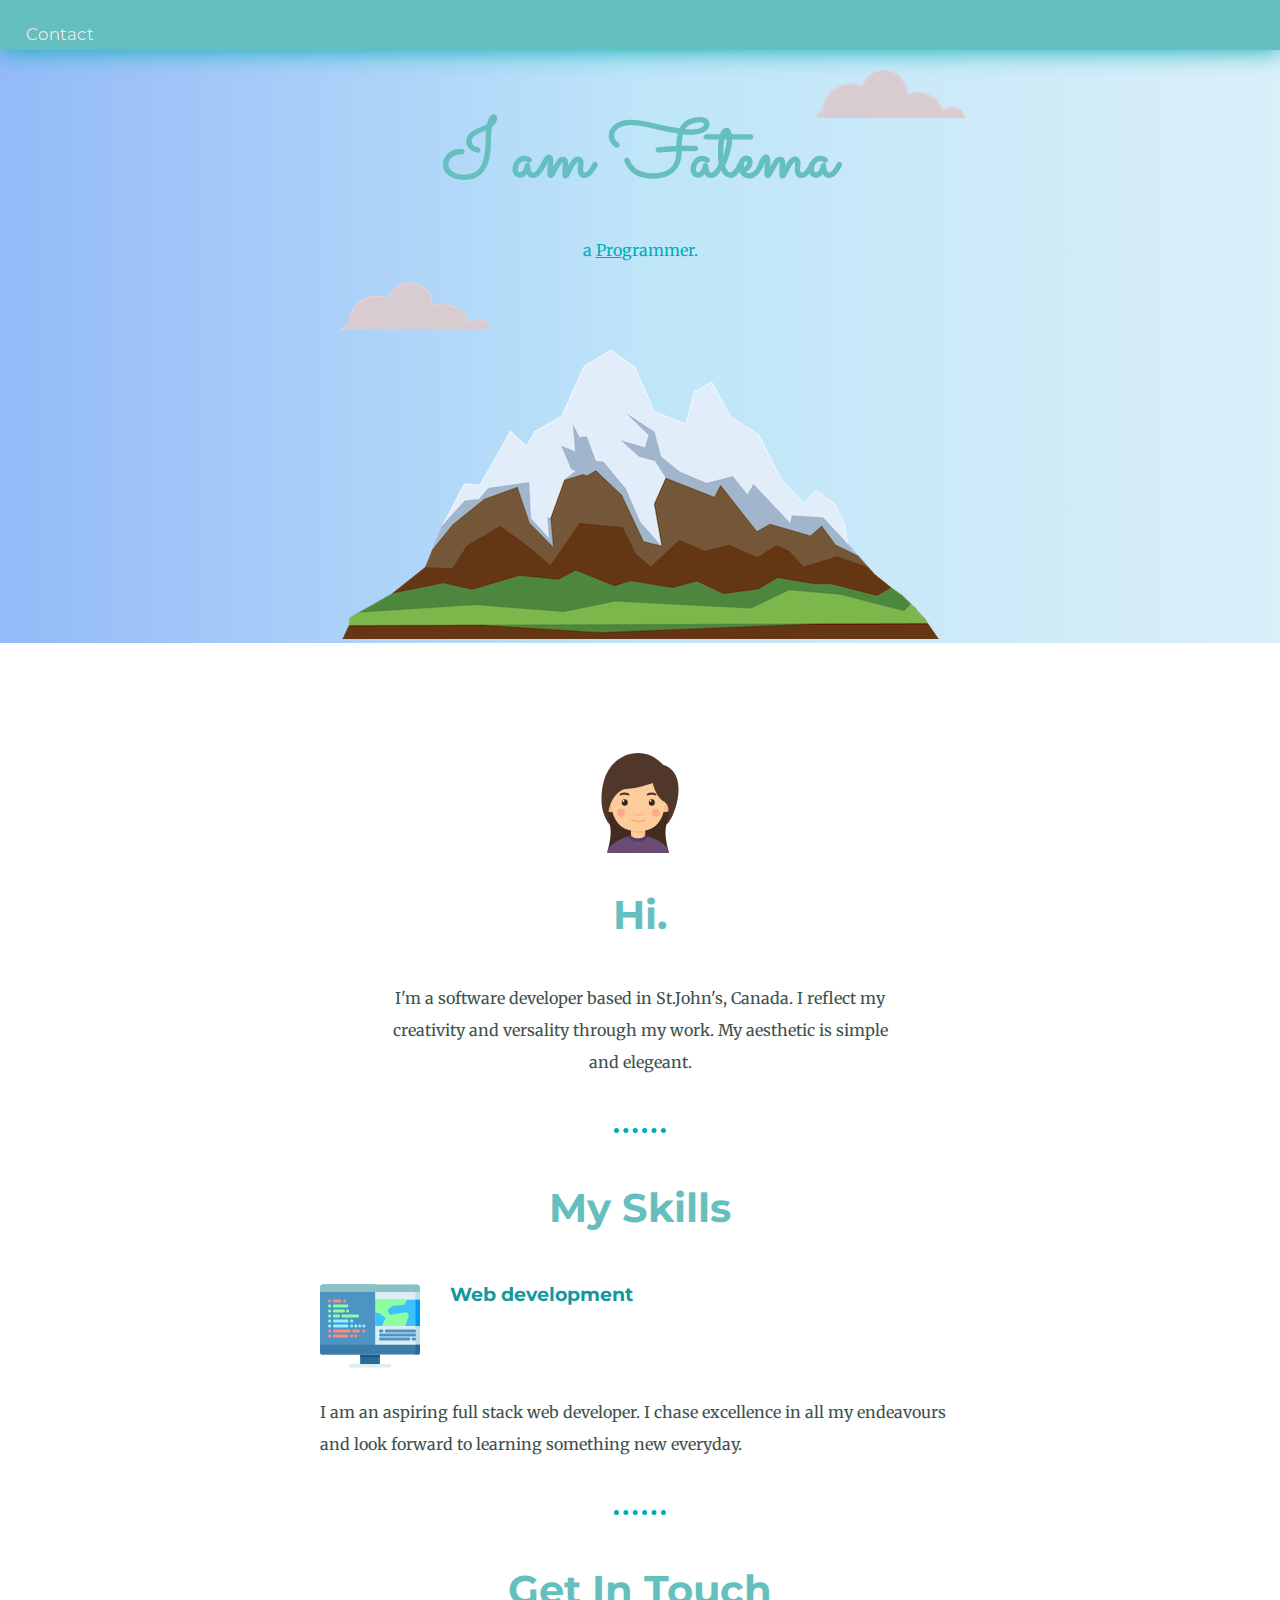
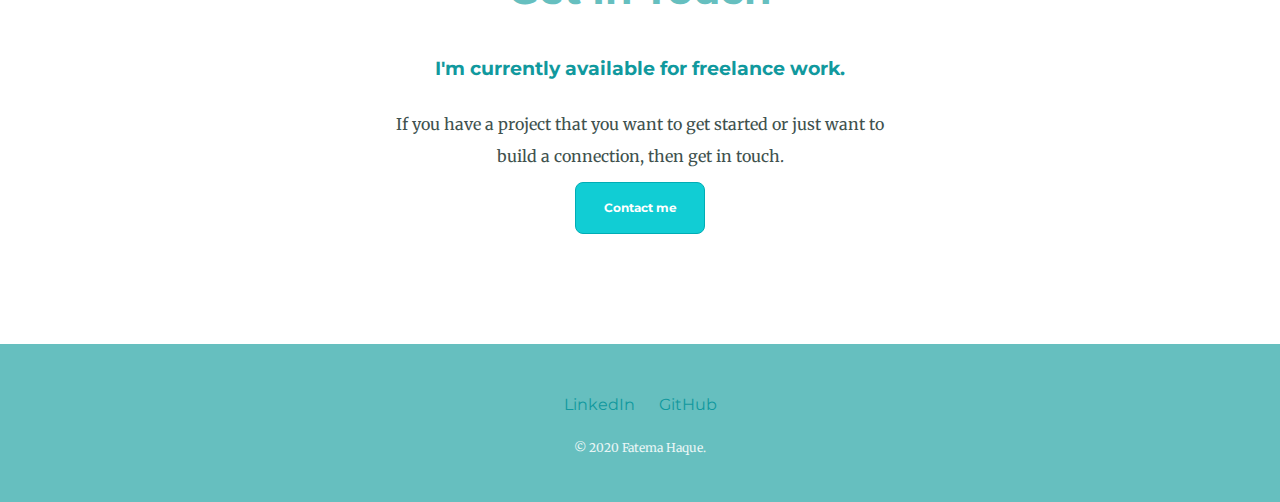
<file: index.html>
<!DOCTYPE html>
<html lang="en" dir="ltr">
  <head>

    <meta charset="utf-8">
    <title>Fatema Haque- A Web Designer</title>
    <link rel="stylesheet" href="css/styles.css">
    <link rel="icon" href="images/favicon.ico" >
    <link href="https://fonts.googleapis.com/css2?family=Merriweather:wght@300&family=Montserrat&family=Sacramento&display=swap" rel="stylesheet">


  </head>
  <body >
    <div class="topnav">
      <a href="contact.html">Contact</a>

    </div>

    <div class="top-container">
      <img class="top-cloud" src="images/cloud.png"alt="cloud.png" />
      <h1>I am Fatema</h1>
      <p > a <span class="pro">Pro</span>grammer. </p>
      <img class="bottom-cloud"src="images/cloud.png"alt="cloud.png" />

      <img src="images/mountain.png"alt="mountain.png" />

    </div>

    <div class="middle-container">
      <div class="profile">
        <img class="myPicture"src="images/myPicture.svg" alt="My Picture">
        <h2>Hi.</h2>
        <p class="intro">I'm a software developer based in St.John's, Canada. I reflect my creativity and versality through my work. My aesthetic is simple and elegeant. </p>
      </div>
      <hr>
      <div class="skills">
        <h2>My Skills</h2>
        <div class="skill-row">
          <img class="computer" src="images/computer.svg" alt="computer">
          <h3> Web development</h3>
          <p class="skill-text">I am an aspiring full stack web developer. I chase excellence in all my endeavours and look forward to learning something new everyday. </p>
        </div>
      </div>
      <hr>
      <div class="contact-me">
        <h2>Get In Touch</h2>
        <h3> I'm currently available for freelance work.  </h3>
        <p class="contact-message"> If you have a project that you want to get started or just want to build a connection, then get in touch.</p>
        <a class="btn" href="mailto:fshaque@mun.ca">Contact me</a>
      </div>
    </div>


    <div class="bottom-container">
      <a class="footer-link" href="https://www.linkedin.com/in/fatema-haque-cs">LinkedIn</a>
      <a class="footer-link" href="https://github.com/fshaque123">GitHub</a>

      <p class="copyright">© 2020 Fatema Haque.</p>
    </div>


  </body>
</html>
</file>
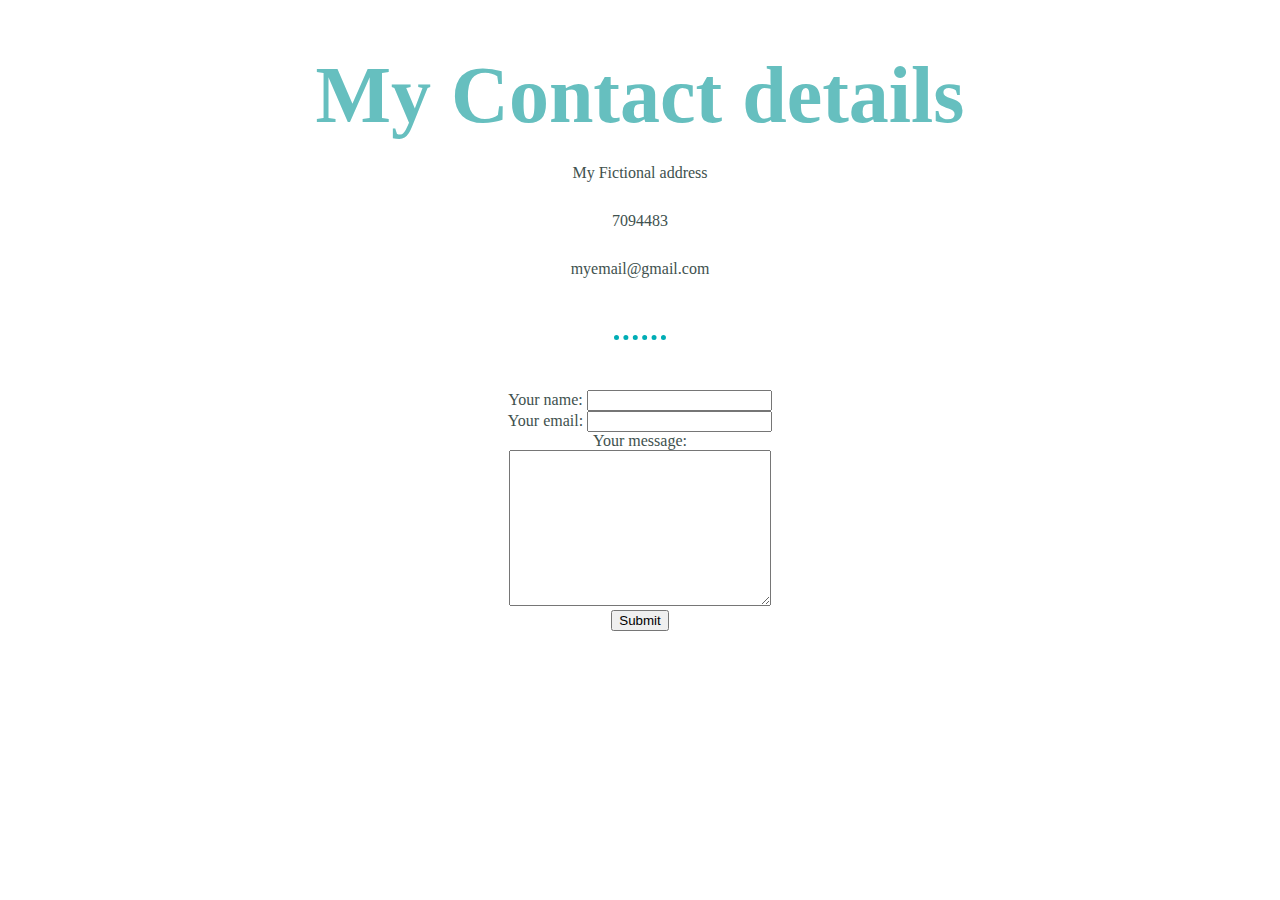
<file: contact.html>
<!DOCTYPE html>
<html lang="en" dir="ltr">
  <head>
    <meta charset="utf-8">
    <title> Contact me</title>
        <link rel="stylesheet" href="css/styles.css">
  </head>
  <body>
    <h1>
      My Contact details
    </h1>
      <p>My Fictional address</p>
      <p>7094483</p>
      <p>myemail@gmail.com</p>
      <hr />
    <form enctype="text/plain" action="mailto:info@junaidfaizanhaque@gmail.com" method="post">
      <label> Your name: </label>
      <input type="text" name="yourName" value="">
      <br>
      <label> Your email: </label>
      <input type="email" name="yourEmail" value="">
      <br>

      <label> Your message: </label><br />
      <textarea name="yourMessage" rows="10" cols="30"></textarea>
      <br>
        <input type="submit" name="" >
      </form>
  </body>
</html>
</file>
<file: css/styles.css>
body{
  margin:50px 0 0 0;
  background-color: white;  /* #d6fbff; */
  text-align:center;
  font-family: 'Merriweather', serif;
  color:#40514E;


}

h1{

   font-family: 'Sacramento', cursive;
   font-size:5rem;
   color:#66BFBF;
   margin:0 auto 0 auto;



}

h2{

  font-family: 'Montserrat', sans-serif;
  color:#66BFBF;
  font-size:2.5rem;
  font-weight:bold;
  padding-bottom:10px;

}

h3{

  font-family: 'Montserrat', sans-serif;
  color:#11999E;
  padding-bottom:10px;




}
hr{
 border-style:none;
 border-top:dotted;
 border-color: #00adb5;
 border-width:5px;
 width:4%;
 margin:50px auto;

}

p{
  line-height:2;
  font-size:1rem;

}


a{
  color:#11999E;
  font-family:'Montserrat', sans-serif;
  margin:10px 10px;
  text-decoration:none;
}

a:hover{
  color:#EAF6F6;
}

.topnav {
    background-color:#66BFBF;
    box-shadow: 0 0 25px #00adb5;
    overflow: hidden;
    height:50px;
    width: 100%;
    position: fixed;
    top: 0;
    left:0;
    z-index: 1;
  }

  .topnav a {
    float: left;
    color: #ebe6e6;
    text-align: center;
    padding: 14px 16px;
    text-decoration: none;
    font-size: 17px;
    display: inline-block;
    left: 50%;
  }


  .topnav a:hover {

    background-color: #77d8d8;
    color: white;
  }

  .topnav a:hover:nth-child(odd) {

    background-color: #77d8d8;
    color: white;
  }


  @media screen and (max-height: 450px) {
    .sidenav {padding-top: 15px;}
    .sidenav a {font-size: 18px;}
  }

  canvas {
    display: block;
    position: absolute;
    margin-top: 7%;
    margin-left: 15%;
  }

.btn {

	background-color:#11cdd4;
	border:1px solid #00adb5;
  border-radius:8px;
	display:inline-block;
	color:#ffffff;
	font-family:'Montserrat', sans-serif;
	font-size:12px;
	font-weight:bold;
	font-style:normal;
	line-height:50px;
	text-decoration:none;
	text-align:center;
  width:10%;
}
.btn:hover{
  background-color:#30e3cb;
}


.bottom-container {
  margin:100px 0 0 0;
  background-color: #66BFBF;
  padding:50px 0 20px;


}
.bottom-cloud{
  position:absolute;
}

.copyright{
  color:#EAF6F6;
  font-size:0.75rem;
  padding:10px 20px;
}

.intro{
  width:40%;
  margin:auto;
}
.contact-message{
  width:40%;
  margin:auto;

}

.middle-container{
  margin:100px 0;

}
.myPicture{
  margin-top:10px;
  width:100px;
  height:100px;
}
.computer{
  width:100px;
  height:100px;
  float:left;
  margin:0 30px 20px 0;

}
.skill-row{
  width:50%;
  margin:0 auto auto auto;
  text-align:left;
  line-height:2;

}
.skill-text{
  clear:left;
}

.top-container {

      background: linear-gradient(90deg, #94baf8 0%,#bee5f8,#daeff8 100%);
      color:#00adb5;

}

.top-cloud{
  position:relative;
  left:250px;
  top:20px;
}
.pro{
  text-decoration: underline;

}
</file>
